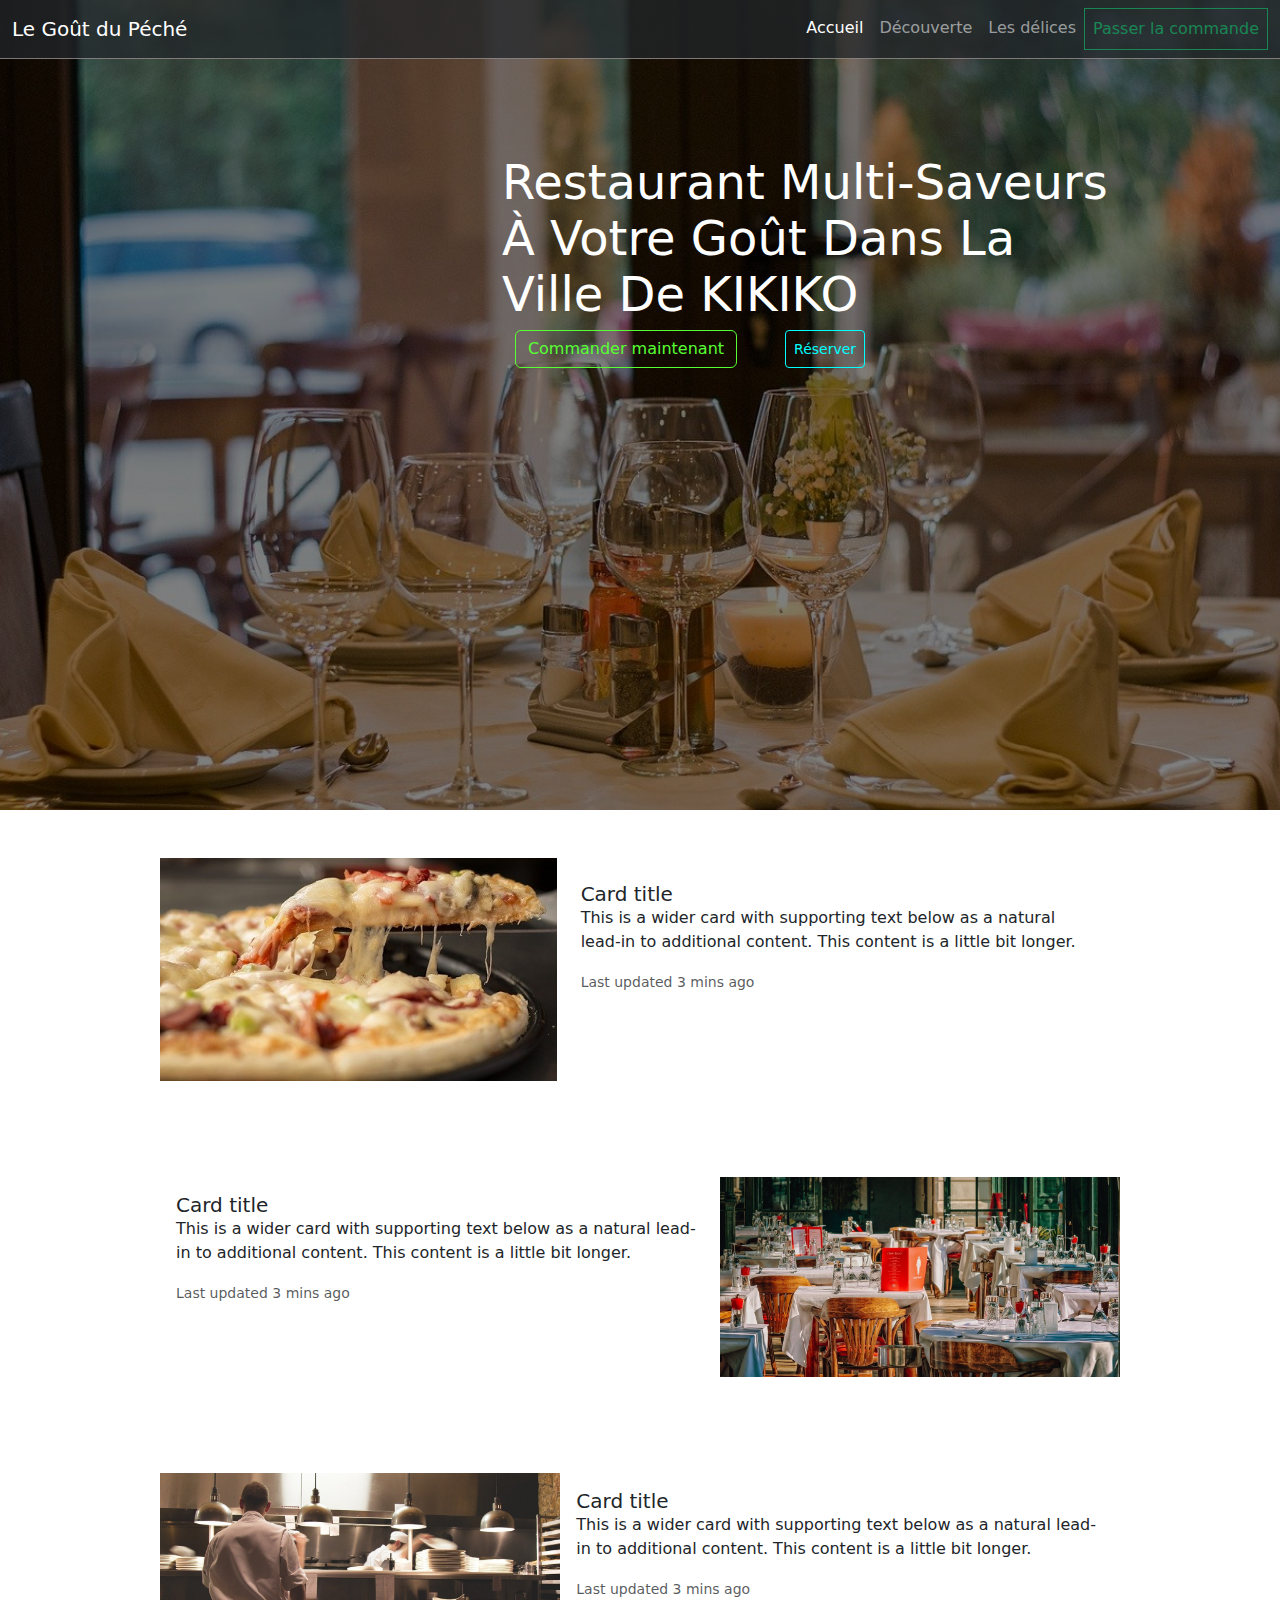
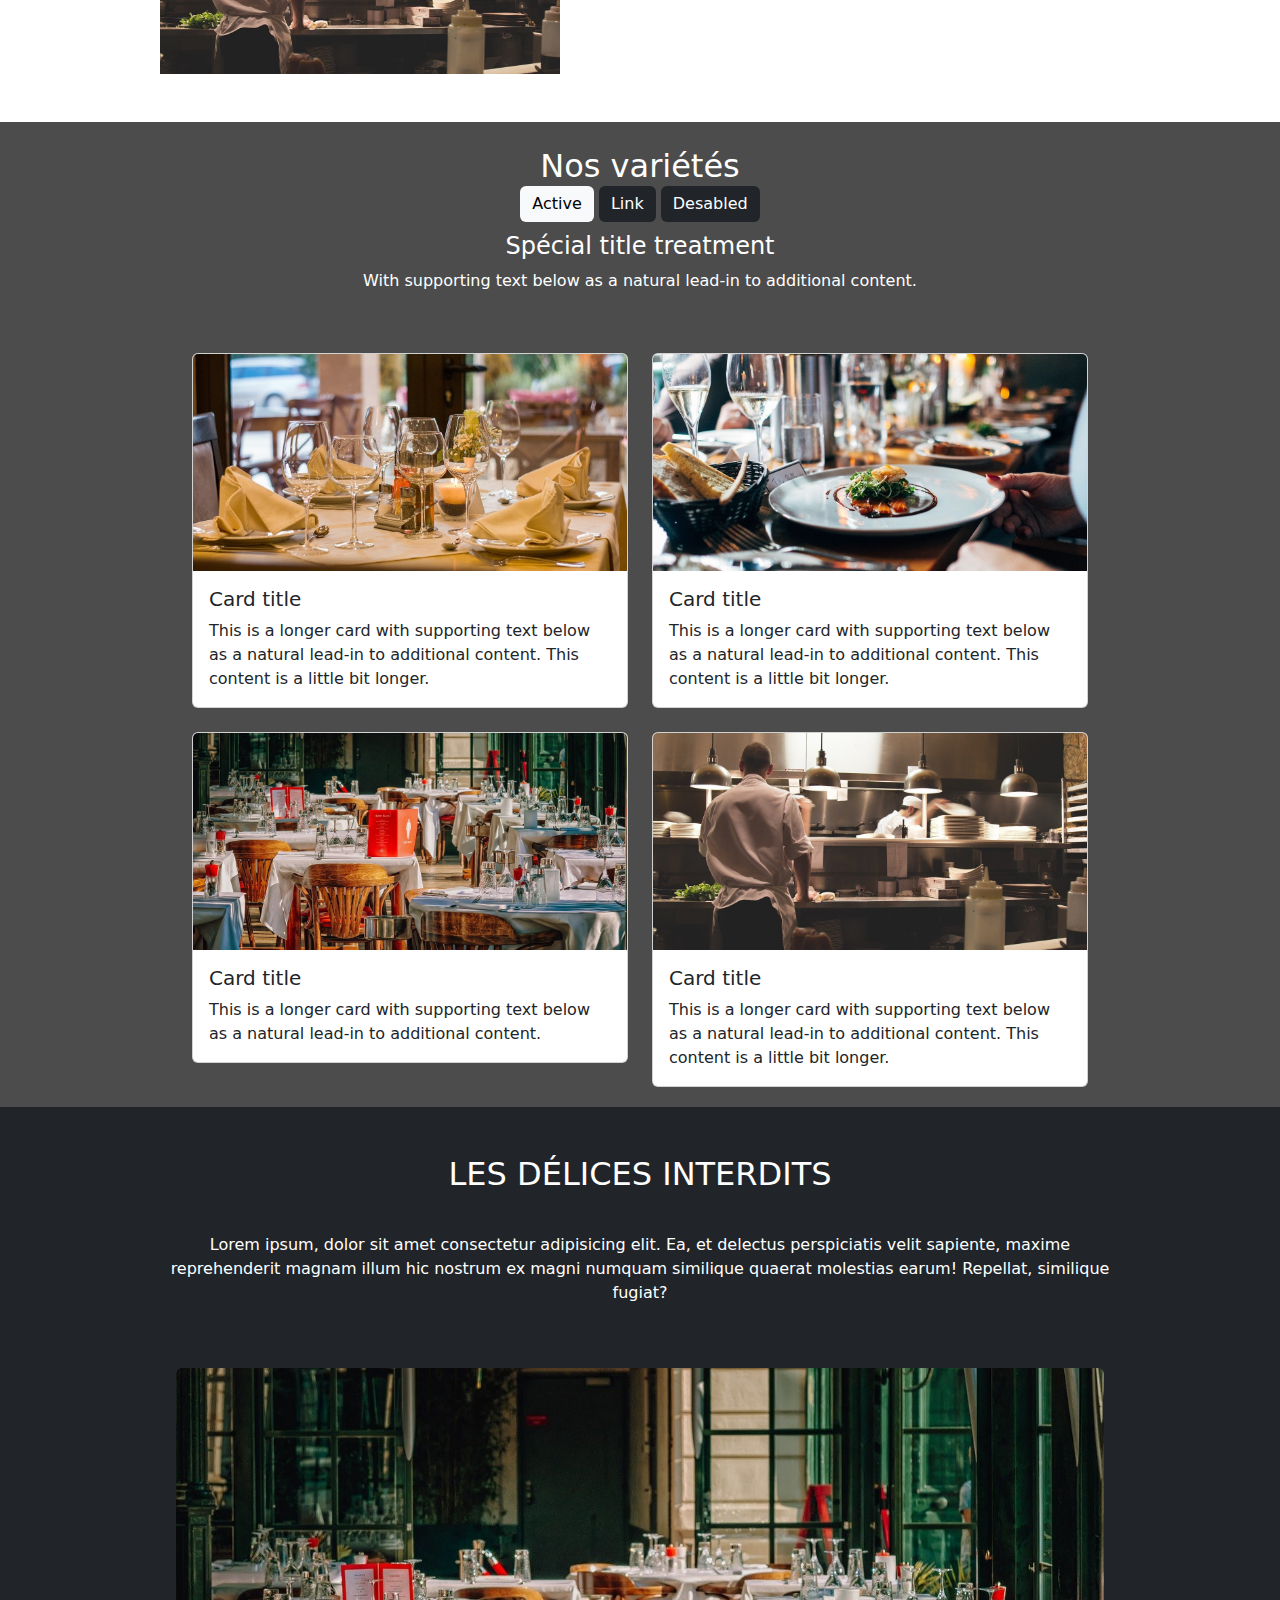
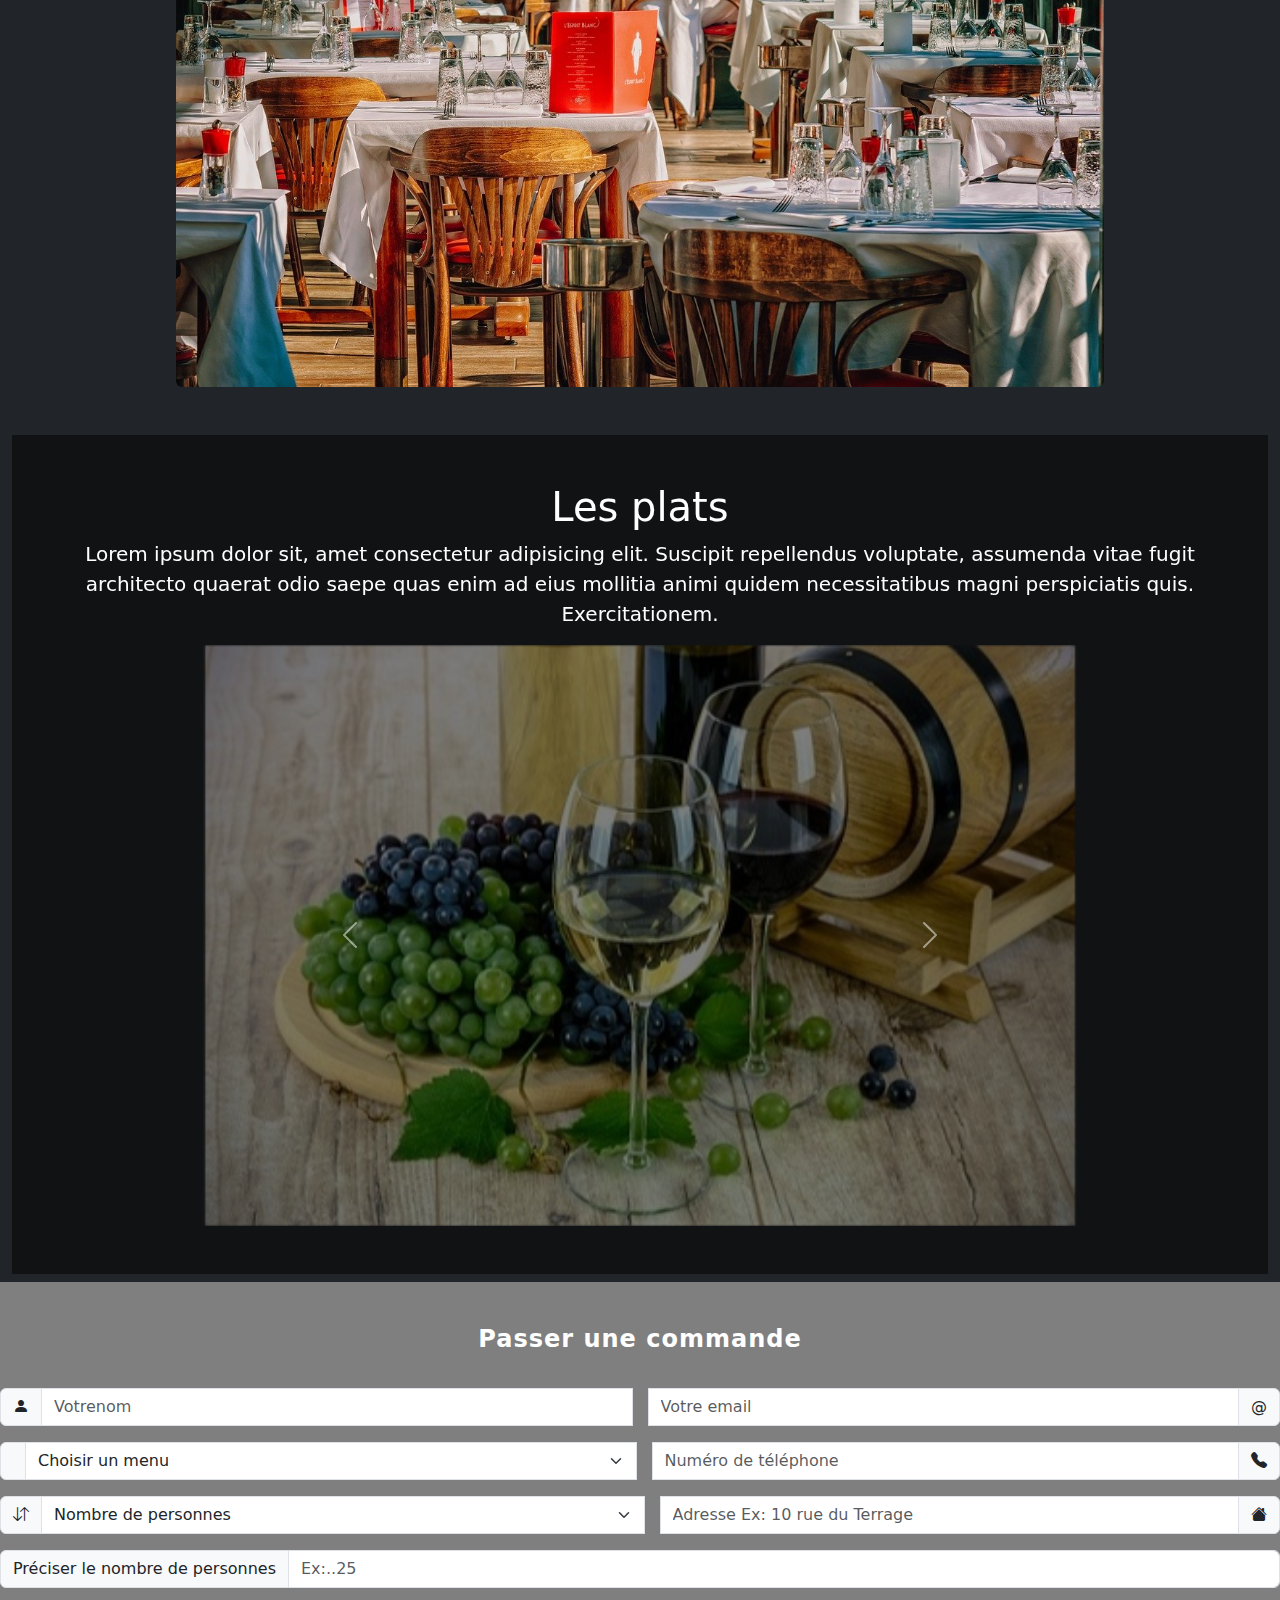
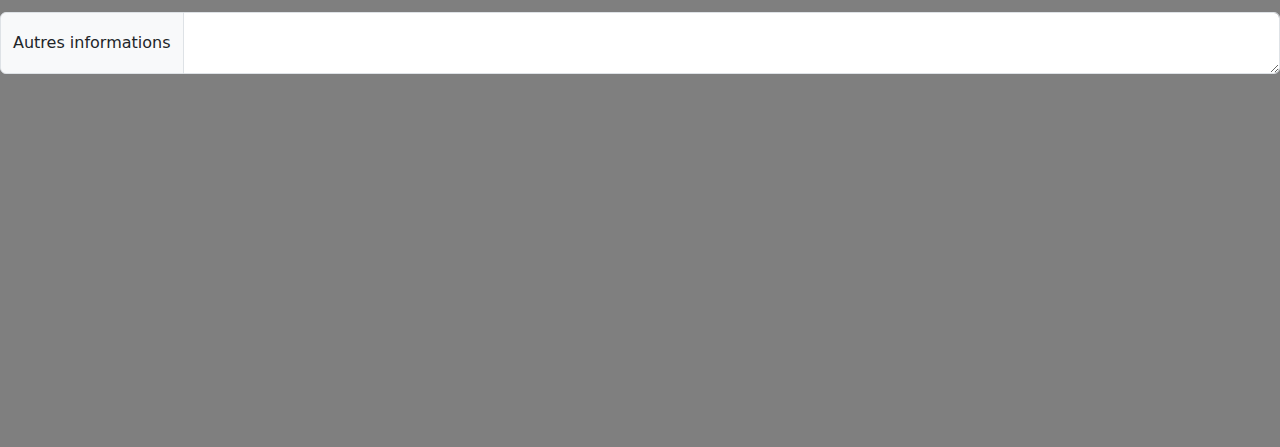
<file: index.html>
<!DOCTYPE html>
<html lang="fr">
  <head>
    <meta charset="UTF-8" />
    <meta name="viewport" content="width=device-width, initial-scale=1.0" />
    <title>Le Goût du Péché</title>
    <link
      rel="stylesheet"
      href="https://cdn.jsdelivr.net/npm/bootstrap-icons@1.11.3/font/bootstrap-icons.min.css"
    />
    <link
      href="https://cdn.jsdelivr.net/npm/bootstrap@5.3.0/dist/css/bootstrap.min.css"
      rel="stylesheet"
    />
    <link rel="stylesheet" href="./CSS/style.css" />
  </head>
  <body>
    <!-- En-tête avec image -->
    <header class="header-image">


      <!-- Navigation -->
      <nav class="navbar navbar-expand-lg navbar-dark bg-dark bg-opacity-75">
        <div class="container-fluid">
          <a class="navbar-brand" href="#">Le Goût du Péché</a>
          <button
            class="navbar-toggler"
            type="button"
            data-bs-toggle="collapse"
            data-bs-target="#navbarNav"
            aria-controls="navbarNav"
            aria-expanded="false"
            aria-label="Toggle navigation"
          >
            <span class="navbar-toggler-icon"></span>
          </button>
          <div class="collapse navbar-collapse" id="navbarNav">
            <ul class="navbar-nav ms-auto">
              <li class="nav-item">
                <a class="nav-link text-white" href="#Accueil">Accueil</a>
              </li>
              <li class="nav-item">
                <a class="nav-link" href="#Découverte">Découverte</a>
              </li>
              <li class="nav-item">
                <a class="nav-link" href="#LesDélices">Les délices</a>
              </li>
              <li class="nav-item border border-success">
                <a class="nav-link text-success" href="#PasserLaCommande">Passer la commande</a>
              </li>
            </ul>
          </div>
        </div>
      </nav>

      <div class="container w-50">
        <h1>Restaurant Multi-Saveurs À Votre Goût Dans La Ville De KIKIKO</h1>
      </div>
      <div class="header-button">
        <button class="btn btn-outline-success me-5" type="button">
          Commander maintenant
        </button>
        <button class="btn btn-sm btn-outline-secondary " type="button">
          Réserver
        </button>
      </div>
    </header>

    <!-- SECTION CARD -->
    <section class="CARD" id="Accueil">

<!-- Premiére card -->
 <div class="w-75 mx-auto">
  <div class="d-flex py-5">
    <div class="d-flex w-100  justify-content-start">
    <div class="w-75">
      <img src="./Images/Repats/repas10.jpg" alt="image de pizza" class="w-100">
    </div>
    <div>
      <div class="card-body m-4">
        <h5 class="card-title">Card title</h5>
        <p class="card-text">This is a wider card with supporting text below as a natural lead-in to additional content. This content is a little bit longer.</p>
        <p class="card-text"><small class="text-body-secondary">Last updated 3 mins ago</small></p>
      </div>
    </div>
  </div>
  </div>

<!-- Deuxiéme card -->
<div class="d-flex py-5">
  <div class="d-flex w-100  justify-content-center">
  <div>
    <div class="card-body m-3">
      <h5 class="card-title">Card title</h5>
      <p class="card-text">This is a wider card with supporting text below as a natural lead-in to additional content. This content is a little bit longer.</p>
      <p class="card-text"><small class="text-body-secondary">Last updated 3 mins ago</small></p>
    </div>
  </div>
  <div class="w-75">
    <img src="./Images/Carousel/carousel3.jpg" alt="image de table" class="w-100">
  </div>
 </div>
</div>

<!-- Troisiéme card -->

<div class="d-flex py-5">
  <div class="d-flex w-100  justify-content-start">
  <div class="w-75">
    <img src="./Images/Carousel/carousel4.jpg" alt="image de pizza" class="w-100">
  </div>
  <div>
    <div class="card-body m-3">
      <h5 class="card-title">Card title</h5>
      <p class="card-text">This is a wider card with supporting text below as a natural lead-in to additional content. This content is a little bit longer.</p>
      <p class="card-text"><small class="text-body-secondary">Last updated 3 mins ago</small></p>
    </div>
  </div>
 </div>
</div>

</div>

    </section>
    <!-- SECTION "Nos variétés" -->
    <section class="variété" id="Découverte">
      <h2 class="titre1">Nos variétés</h2>
      <div id="button" class="text-center mt-3">
        <button class="btn btn-secondary text-bg-light border-0" type="submit">Active</button>
        <a class="btn btn-secondary text-bg-dark border-0 bg-opacity-100" href="#" role="button">Link</a>
        <button type="button" class="btn btn-secondary text-bg-dark border-0 bg-opacity-100" >
          Desabled
        </button>
      </div>
      <div class="text-white">
        <h4>Spécial title treatment</h4>
        <p>With supporting text below as a natural lead-in to additional content.</p>
      </div>
    
      <div class="row row-cols-1 row-cols-md-2 g-4">
      
          <div class="col-6">
            <div class="card">
              <img
                src="./Images/Carousel/carousel1.jpg"
                class="card-img-top"
                alt="Image_table"
              />
              <div class="card-body">
                <h5 class="card-title">Card title</h5>
                <p class="card-text">
                  This is a longer card with supporting text below as a natural
                  lead-in to additional content. This content is a little bit
                  longer.
                </p>
              </div>
            </div>
          </div>
          <div class="col-6">
            <div class="card">
              <img
                src="./Images/Carousel/carousel2.jpg"
                class="card-img-top"
                alt="image de plat"
              />
              <div class="card-body">
                <h5 class="card-title">Card title</h5>
                <p class="card-text">
                  This is a longer card with supporting text below as a natural
                  lead-in to additional content. This content is a little bit
                  longer.
                </p>
              </div>
            </div>
          </div>
          <div class="col-6">
            <div class="card">
              <img
                src="./Images/Carousel/carousel3.jpg"
                class="card-img-top"
                alt="image de table dréssé"
              />
              <div class="card-body">
                <h5 class="card-title">Card title</h5>
                <p class="card-text">
                  This is a longer card with supporting text below as a natural
                  lead-in to additional content.
                </p>
              </div>
            </div>
          </div>
          <div class="col-6">
            <div class="card">
              <img
                src="./Images/Carousel/carousel4.jpg"
                class="card-img-top"
                alt="image" 
              />
              <div class="card-body">
                <h5 class="card-title">Card title</h5>
                <p class="card-text">
                  This is a longer card with supporting text below as a natural
                  lead-in to additional content. This content is a little bit
                  longer.
                </p>
              </div>
            </div>
          </div>
        </div>
      </div>
    </section>

    <!-- Section "Les Délices Interdits" -->
    <section class="bg-dark text-white py-2" id="LesDélices">
      <div class="container-fluid">
        <h2 class="section-title">LES DÉLICES INTERDITS</h2>
        <p class="text-center">
          Lorem ipsum, dolor sit amet consectetur adipisicing elit. Ea, et
          delectus perspiciatis velit sapiente, maxime reprehenderit magnam
          illum hic nostrum ex magni numquam similique quaerat molestias earum!
          Repellat, similique fugiat?
        </p>
        <div class="row p-5">
          <div class="col-md-12">
            <img
              src="./Images/banniere4.jpg"
              class="img-fluid rounded"
              alt="Restaurant"
            />
          </div>
        </div>

<article class="Carousel p-5">

  <h3 class="text-white fs-1">Les plats</h3>
  <p class="text-white fs-5">Lorem ipsum dolor sit, amet consectetur adipisicing elit. Suscipit repellendus voluptate, assumenda vitae fugit architecto quaerat odio saepe quas enim ad eius mollitia animi quidem necessitatibus magni perspiciatis quis. Exercitationem.</p>
        <div id="carouselExampleAutoplaying" class="carousel slide w-100" data-bs-ride="carousel">
                  <div class="carousel-inner w-100">
                    <div class="carousel-item active w-100">
                      <img src="./Images/Repats/repas7.jpg" class="d-block w-75 mx-auto" alt="des verres de vin">
                    </div>
                    <div class="carousel-item w-100">
                      <img src="./Images/Repats/repas1.jpg " class="d-block w-75 mx-auto " alt="plats avec trois tranches de viandes">
                    </div>
                    <div class="carousel-item w-100">
                      <img src="./Images/Repats/repas3.jpg" class="d-block w-75 mx-auto" alt="Brochette de légume">
                    </div>

                    <div class="carousel-item w-100">
                      <img src="./Images/Repats/repas11.jpg" class="d-block w-75 mx-auto" alt="Image de pizza">
                    </div>

                    <div class="carousel-item w-100">
                      <img src="./Images/Repats/repas12.jpg" class="d-block w-75 mx-auto" alt="plat d'asperge">
                    </div>

                  </div>
                  <button class="carousel-control-prev mx-auto  w-50" type="button" data-bs-target="#carouselExampleAutoplaying" data-bs-slide="prev">
                    <span class="carousel-control-prev-icon mx-auto  w-50" aria-hidden="true"></span>
                    <span class="visually-hidden mx-auto  w-50">Previous</span>
                  </button>
                  <button class="carousel-control-next mx-auto  w-50" type="button" data-bs-target="#carouselExampleAutoplaying" data-bs-slide="next">
                    <span class="carousel-control-next-icon mx-auto  w-50" aria-hidden="true"></span>
                    <span class="visually-hidden mx-auto  w-50">Next</span>
                  </button>
        </div>
</article>
      </div>
    </section>

    <!-- Pied de page -->
    <footer class="bg-dark text-white py-4" id="PasserLaCommande">
      <div class="container-fluid text-center">
        <p>Passer une commande</p>
      </div>

      <form action="" method="">
        <div class="row row-cols-lg g-3">
          <div class="input-group flex-nowrap col">
            <span class="input-group-text" id="addon-wrapping"
              ><i class="bi bi-person-fill"></i
            ></span>
            <input
              type="text"
              class="form-control me-3"
              placeholder="Votrenom"
              aria-label="Votrenom"
              aria-describedby="addon-wrapping"
            />

            <input
              type="text"
              class="form-control"
              placeholder="Votre email"
              aria-label="Votre email"
              aria-describedby="addon-wrapping"
            />
            <span class="input-group-text" id="addon-wrapping">@</span>
          </div>
          <div class="input-group flex-nowrap">
            <label class="input-group-text" for="inputGroupSelect01"></label>
            <select class="form-select me-3" id="inputGroupSelect01">
              <option selected>Choisir un menu</option>
            </select>

            <input
              type="tel"
              class="form-control"
              placeholder="Numéro de téléphone"
              aria-label="Numéro de téléphone"
              aria-describedby="addon-wrapping"
            />
            <span class="input-group-text" id="addon-wrapping"
              ><i class="bi bi-telephone-fill"></i
            ></span>
          </div>

          <div class="input-group mb-3 flex-nowrap">
            <label class="input-group-text" for="inputGroupSelect01"
              ><i class="bi bi-arrow-down-up"></i
            ></label>
            <select class="form-select me-3" id="inputGroupSelect01">
              <option selected>Nombre de personnes</option>
            </select>
            <input
              type="tel"
              class="form-control"
              placeholder="Adresse Ex: 10 rue du Terrage"
              aria-label="Adresse Ex: 10 rue du Terrage"
              aria-describedby="addon-wrapping"
            />
            <span class="input-group-text" id="addon-wrapping"
              ><i class="bi bi-house-fill"></i
            ></span>
          </div>
        </div>

        <div class="input-group flex-nowrap">
          <span class="input-group-text" id="addon-wrapping"
            >Préciser le nombre de personnes</span
          >
          <input
            type="text"
            class="form-control"
            placeholder="Ex:..25"
            aria-label="Ex:..25"
            aria-describedby="addon-wrapping"
          />
        </div><br />
        <div class="input-group g-5">
          <span class="input-group-text">Autres informations</span>
          <textarea class="form-control" aria-label="With textarea"></textarea>
        </div>
        
      </form>
    </footer>
    <!-- Liens bootstrap -->
    <script src="https://cdn.jsdelivr.net/npm/bootstrap@5.3.0/dist/js/bootstrap.bundle.min.js"></script>
    <script
      src="https://cdn.jsdelivr.net/npm/@popperjs/core@2.11.8/dist/umd/popper.min.js"
      integrity="sha384-I7E8VVD/ismYTF4hNIPjVp/Zjvgyol6VFvRkX/vR+Vc4jQkC+hVqc2pM8ODewa9r"
      crossorigin="anonymous"
    ></script>
    <script
      src="https://cdn.jsdelivr.net/npm/bootstrap@5.3.3/dist/js/bootstrap.min.js"
      integrity="sha384-0pUGZvbkm6XF6gxjEnlmuGrJXVbNuzT9qBBavbLwCsOGabYfZo0T0to5eqruptLy"
      crossorigin="anonymous"
    ></script>
  </body>
</html>
</file>
<file: CSS/style.css>
* {
  margin: 0;
  padding: 0;
  box-sizing: border-box;
}
/* HEADER */
.header-image {
  background-image: url("../Images/banniere2.jpg");
  background-size: cover;
  background-position: center;
  background-attachment: fixed;
  height: 90vh;
  position: relative;
}
.navbar {
  position: relative;
  border-bottom: 1px solid rgb(180 169 169 / 64%);
  z-index: 2;
}
.header-image::before {
  content: "";
  position: absolute;
  top: 0;
  left: 0;
  width: 100%;
  height: 100%;
  background-color: rgba(0, 0, 0, 0.5);
  z-index: 1;
}
.header-image h1 {
  /* mettre en position relative et un z-index:2 pour que la calque du text soit au dessus de celle de l'opacité */
  font-size: 3rem;
  top: 95px;
  left: 170px;
  color: white;
  position: relative;
  line-height: normal;
  z-index: 2;
}
.header-button {
  display: flex;
  top: 95px;
  left: 50px;
  justify-content: center;
  position: relative;
  z-index: 2;
}
.btn-outline-success {
  color: #58ff33;
  border: 0.5px solid #58ff33;
}
.btn-outline-secondary {
  color: aqua;
  border: 0.5px solid aqua;
}
.section-title {
  text-align: center;
  margin: 40px 0;
}
/* Section card */
section.variété {
  background: url(../Images/Carousel/carousel4.jpg) no-repeat;
  background-size: cover;
  background-position: center;
  background-attachment: fixed;
  position: relative;
}
.variété::before {
  content: "";
  position: absolute;
  top: 0;
  left: 0;
  width: 100%;
  height: 100%;
  background-color: rgba(0, 0, 0, 0.7);
  z-index: 1;
}
.variété h2 {
  text-align: center;
  top: 25px;
  position: relative;
  color: #fff;
  z-index: 2;
}
.variété div#button {
  position: relative;
  padding: 10px;
  z-index: 2;
}
.text-white {
  position: relative;
  text-align: center;
  z-index: 2;
}
.col-6 {
  z-index: 2;
}
.row-cols-1 {
  width: 75%;
  /* border: 2px solid red; */
  margin: 0 auto;
  padding: 20px;
}

/* SECTION DELICES */
#LesDélices .img-fluid {
  max-width: 80%;
}
#LesDélices .text-center {
  max-width: 75%;
  margin: 0 auto;
  padding-bottom: 15px;
}
/* SECTION CAROUSEL */
.Carousel {
  background: url(../Images/banniere.jpg);
   background-size: cover;
  background-position: center;
  background-attachment: fixed;
  position: relative;
}
.Carousel::before {
   content: "";
  position: absolute;
  top: 0;
  left: 0;
  width: 100%;
  height: 100%;
  background-color: rgba(0, 0, 0, 0.5);
  z-index: 1;
}

/* FOOTER */
footer {
  background: url(../Images/banniere2.jpg);
  background-attachment: fixed;
  background-size: cover;
  background-position: center;
  position: relative;
  height: 85vh;
}
footer::before {
  content: "";
  position: absolute;
  top: 0;
  left: 0;
  width: 100%;
  height: 100%;
  background-color: rgba(0, 0, 0, 0.5);
  z-index: 1;
}
footer p {
  font-weight: bold;
  font-size: 1.5em;
  letter-spacing: 1px;
  position: relative;
  padding: 15px;
  z-index: 2;
}
footer form {
  position: relative;
  z-index: 2;
}
</file>
